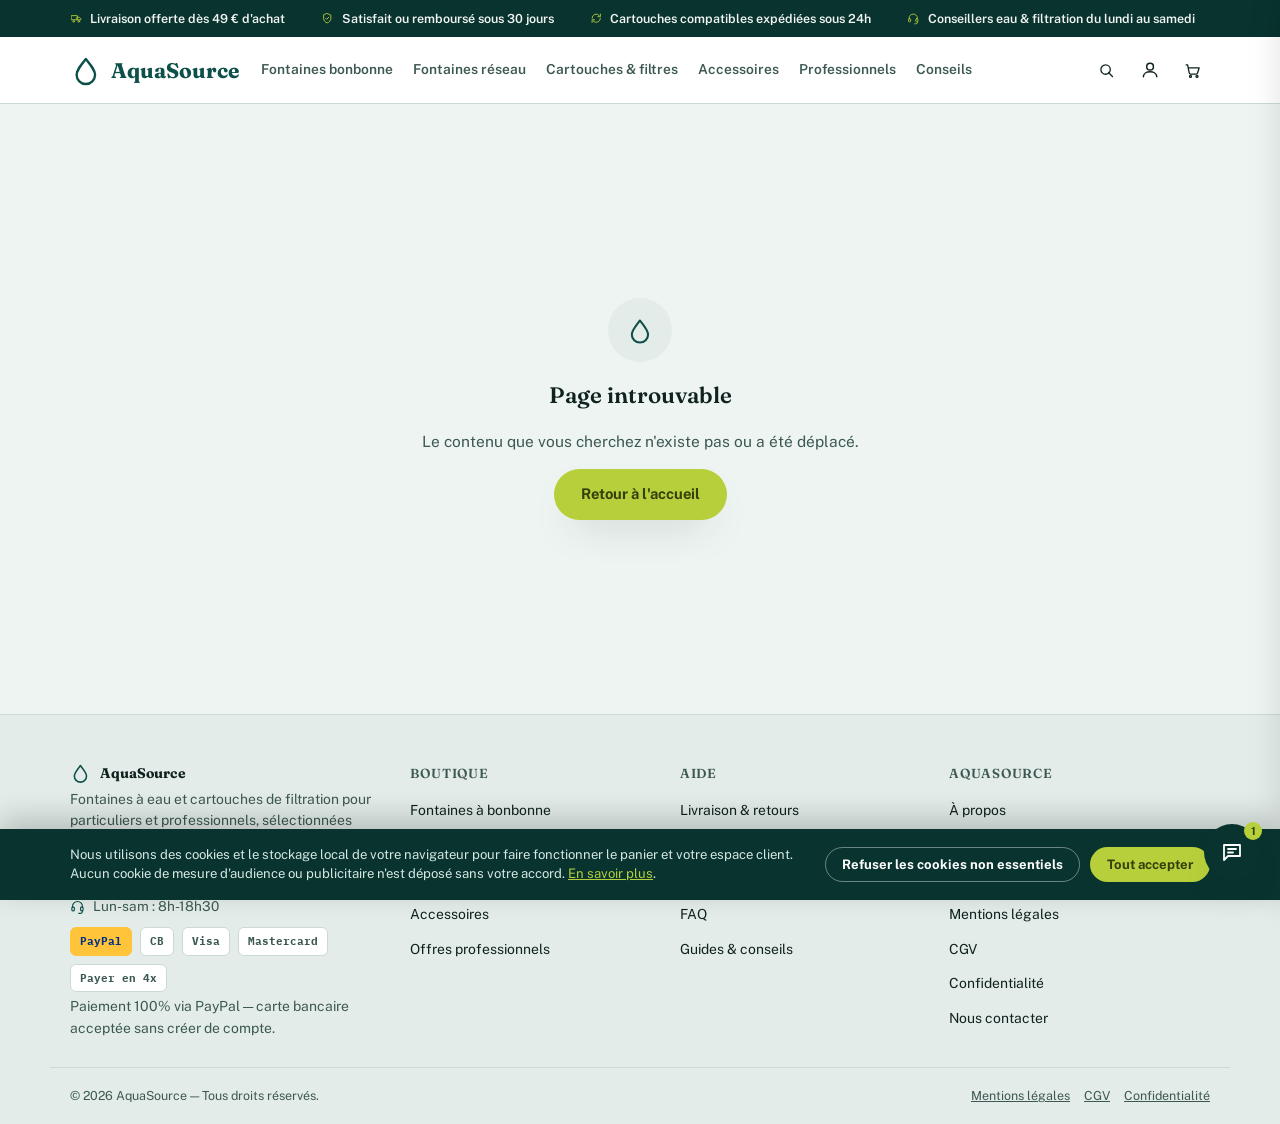
<file: index.html>
<!doctype html><html lang="fr"><head><meta charset=utf8><meta name=viewport content="width=device-width,initial-scale=1"><style>:root{color-scheme:light}body{margin:0;padding:0;font:14px -apple-system,BlinkMacSystemFont,sans-serif;background:#faf9f5;color:#141413}img{max-width:100%}[hidden]:not([hidden=until-found i]){display:none!important}</style>
<title>AquaSource — Fontaines à eau et cartouches filtrantes</title>
<meta name="description" content="AquaSource : fontaines à eau à bonbonne et sur réseau, cartouches de filtration compatibles et accessoires, pour particuliers et professionnels. Livraison 24-48h, garantie 2 ans.">
<link rel="canonical" href="https://aquasourcefontaine.fr/">
<meta property="og:site_name" content="AquaSource">
<meta property="og:type" content="website">
<meta property="og:title" content="AquaSource — Fontaines à eau et cartouches filtrantes">
<meta property="og:description" content="Fontaines à eau à bonbonne et sur réseau, cartouches de filtration compatibles et accessoires, pour particuliers et professionnels. Livraison 24-48h, garantie 2 ans.">
<meta property="og:url" content="https://aquasourcefontaine.fr/">
<meta property="og:image" content="https://aquasourcefontaine.fr/og-image.png">
<meta property="og:locale" content="fr_FR">
<meta name="twitter:card" content="summary_large_image">
<meta name="twitter:title" content="AquaSource — Fontaines à eau et cartouches filtrantes">
<meta name="twitter:description" content="Fontaines à eau à bonbonne et sur réseau, cartouches de filtration compatibles et accessoires, pour particuliers et professionnels.">
<meta name="twitter:image" content="https://aquasourcefontaine.fr/og-image.png">
<link rel="icon" type="image/svg+xml" href="/favicon.svg">
<link rel="icon" type="image/png" sizes="32x32" href="/favicon-32.png">
<link rel="icon" type="image/png" sizes="16x16" href="/favicon-16.png">
<link rel="apple-touch-icon" sizes="180x180" href="/apple-touch-icon.png">
<link rel="shortcut icon" href="/favicon.ico">
<link rel="preconnect" href="https://fonts.googleapis.com">
<link rel="preconnect" href="https://fonts.gstatic.com" crossorigin>
<link rel="stylesheet" href="https://fonts.googleapis.com/css2?family=Fraunces:opsz,wght@9..144,500;9..144,600;9..144,700&family=Public+Sans:wght@400;500;600;700;800&family=IBM+Plex+Mono:wght@500;600&display=swap">
<link rel="stylesheet" href="/styles.css">
</head><body>

<a class="skip-link" href="#app">Passer au contenu</a>

<!-- ICON SPRITE -->
<svg width="0" height="0" style="position:absolute">
  <symbol id="i-truck" viewBox="0 0 24 24"><path d="M3 7h11v8H3z"/><path d="M14 10h4l3 3v2h-7z"/><circle cx="7" cy="18" r="1.6"/><circle cx="17" cy="18" r="1.6"/></symbol>
  <symbol id="i-shield" viewBox="0 0 24 24"><path d="M12 3l7 3v6c0 4.5-3 7.5-7 9-4-1.5-7-4.5-7-9V6z"/><path d="M9 12l2 2 4-4"/></symbol>
  <symbol id="i-refresh" viewBox="0 0 24 24"><path d="M4 12a8 8 0 0 1 14-5.2M20 4v5h-5"/><path d="M20 12a8 8 0 0 1-14 5.2M4 20v-5h5"/></symbol>
  <symbol id="i-headset" viewBox="0 0 24 24"><path d="M4 13v-1a8 8 0 0 1 16 0v1"/><rect x="3" y="13" width="4" height="6" rx="1.5"/><rect x="17" y="13" width="4" height="6" rx="1.5"/><path d="M20 19v1a3 3 0 0 1-3 3h-3"/></symbol>
  <symbol id="i-droplet" viewBox="0 0 24 24"><path d="M12 3c4 5 7 8.5 7 12a7 7 0 0 1-14 0c0-3.5 3-7 7-12z"/></symbol>
  <symbol id="i-leaf" viewBox="0 0 24 24"><path d="M5 19c8 0 14-6 14-14-8 0-14 6-14 14z"/><path d="M5 19c3-3 6-6 9-11"/></symbol>
  <symbol id="i-filter" viewBox="0 0 24 24"><path d="M4 5h16l-6 8v6l-4 2v-8z"/></symbol>
  <symbol id="i-star" viewBox="0 0 24 24"><path class="filled" d="M12 3l2.6 5.6 6.1.6-4.6 4.1 1.3 6-5.4-3.1-5.4 3.1 1.3-6-4.6-4.1 6.1-.6z"/></symbol>
  <symbol id="i-cart" viewBox="0 0 24 24"><circle cx="9" cy="20" r="1.4"/><circle cx="18" cy="20" r="1.4"/><path d="M3 4h2l2.2 11.2a2 2 0 0 0 2 1.6h7.6a2 2 0 0 0 2-1.6L21 8H6"/></symbol>
  <symbol id="i-menu" viewBox="0 0 24 24"><path d="M3 6h18M3 12h18M3 18h18"/></symbol>
  <symbol id="i-close" viewBox="0 0 24 24"><path d="M5 5l14 14M19 5L5 19"/></symbol>
  <symbol id="i-chevron" viewBox="0 0 24 24"><path d="M5 8l7 7 7-7"/></symbol>
  <symbol id="i-search" viewBox="0 0 24 24"><circle cx="10.5" cy="10.5" r="6.5"/><path d="M20 20l-5.5-5.5"/></symbol>
  <symbol id="i-user" viewBox="0 0 24 24"><circle cx="12" cy="8" r="4"/><path d="M4 20c0-4 4-6 8-6s8 2 8 6"/></symbol>
  <symbol id="i-minus" viewBox="0 0 24 24"><path d="M5 12h14"/></symbol>
  <symbol id="i-plus" viewBox="0 0 24 24"><path d="M12 5v14M5 12h14"/></symbol>
  <symbol id="i-check" viewBox="0 0 24 24"><path d="M5 12l5 5 9-11"/></symbol>
  <symbol id="i-mail" viewBox="0 0 24 24"><rect x="3" y="5" width="18" height="14" rx="2"/><path d="M3 7l9 6 9-6"/></symbol>
  <symbol id="i-building" viewBox="0 0 24 24"><rect x="5" y="4" width="14" height="17"/><path d="M9 8h1M14 8h1M9 12h1M14 12h1M9 16h1M14 16h1"/></symbol>
  <symbol id="i-lock" viewBox="0 0 24 24"><rect x="5" y="11" width="14" height="10" rx="2"/><path d="M8 11V8a4 4 0 0 1 8 0v3"/><circle cx="12" cy="16" r="1.5"/></symbol>
  <symbol id="i-chat" viewBox="0 0 24 24"><path d="M4 5h16v11H8l-4 4z"/><path d="M8 9h8M8 12.5h5"/></symbol>
  <symbol id="i-send" viewBox="0 0 24 24"><path d="M4 12l16-8-5 16-3-6-8-2z"/></symbol>

  <symbol id="p-bonbonne" viewBox="0 0 120 120">
    <circle cx="60" cy="60" r="52" fill="var(--linen)"/>
    <rect x="42" y="30" width="36" height="60" rx="8" fill="var(--petrol)"/>
    <path d="M50 30 C50 18, 70 18, 70 30 L70 40 L50 40 Z" fill="#8fd2c8"/>
    <rect x="46" y="44" width="28" height="40" rx="4" fill="#8fd2c8" opacity=".55"/>
    <rect x="34" y="82" width="52" height="14" rx="4" fill="var(--petrol-deep)"/>
    <path d="M60 96 c0 6 8 8 8 14 a8 8 0 0 1-16 0 c0-6 8-8 8-14z" fill="var(--citrus)"/>
  </symbol>
  <symbol id="p-network" viewBox="0 0 120 120">
    <circle cx="60" cy="60" r="52" fill="var(--linen)"/>
    <rect x="28" y="52" width="64" height="38" rx="10" fill="var(--petrol)"/>
    <rect x="36" y="60" width="48" height="6" rx="3" fill="#8fd2c8"/>
    <rect x="36" y="70" width="30" height="6" rx="3" fill="#8fd2c8" opacity=".7"/>
    <path d="M50 52 v-14 a10 10 0 0 1 20 0 v14" fill="none" stroke="var(--petrol-deep)" stroke-width="5"/>
    <circle cx="60" cy="30" r="5" fill="var(--citrus)"/>
    <path d="M92 78 q10 0 10 -10" fill="none" stroke="var(--petrol-deep)" stroke-width="4" stroke-linecap="round"/>
  </symbol>
  <symbol id="p-pro" viewBox="0 0 120 120">
    <circle cx="60" cy="60" r="52" fill="var(--linen)"/>
    <rect x="38" y="22" width="44" height="76" rx="9" fill="var(--petrol)"/>
    <rect x="46" y="30" width="28" height="26" rx="5" fill="#8fd2c8" opacity=".6"/>
    <rect x="46" y="62" width="28" height="8" rx="4" fill="var(--citrus)"/>
    <circle cx="60" cy="84" r="6" fill="var(--petrol-deep)"/>
    <path d="M60 90 v10" stroke="var(--petrol-deep)" stroke-width="4" stroke-linecap="round"/>
  </symbol>
  <symbol id="p-carbon" viewBox="0 0 120 120">
    <circle cx="60" cy="60" r="52" fill="var(--linen)"/>
    <rect x="44" y="26" width="32" height="68" rx="12" fill="var(--petrol-deep)"/>
    <rect x="44" y="44" width="32" height="8" fill="var(--citrus)"/>
    <rect x="44" y="60" width="32" height="8" fill="#8fd2c8"/>
    <rect x="44" y="76" width="32" height="8" fill="var(--citrus)" opacity=".7"/>
    <ellipse cx="60" cy="26" rx="16" ry="6" fill="#8fd2c8"/>
  </symbol>
  <symbol id="p-uv" viewBox="0 0 120 120">
    <circle cx="60" cy="60" r="52" fill="var(--linen)"/>
    <rect x="46" y="24" width="28" height="72" rx="12" fill="var(--petrol)"/>
    <ellipse cx="60" cy="24" rx="14" ry="5" fill="#bfe9e1"/>
    <path d="M60 38 v46" stroke="var(--citrus)" stroke-width="4" stroke-dasharray="4 5" stroke-linecap="round"/>
    <circle cx="60" cy="90" r="6" fill="var(--petrol-deep)"/>
  </symbol>
  <symbol id="p-kit" viewBox="0 0 120 120">
    <circle cx="60" cy="60" r="52" fill="var(--linen)"/>
    <rect x="30" y="46" width="26" height="40" rx="5" fill="var(--petrol)"/>
    <rect x="62" y="36" width="28" height="50" rx="6" fill="var(--petrol-deep)"/>
    <rect x="68" y="44" width="16" height="8" fill="var(--citrus)"/>
    <circle cx="40" cy="40" r="8" fill="#8fd2c8"/>
    <path d="M36 40h8M40 36v8" stroke="var(--petrol-deep)" stroke-width="2"/>
  </symbol>
</svg>

<!-- ANNOUNCEMENT BAR -->
<div class="announce">
  <div class="wrap">
    <div class="announce-track">
      <span><svg class="icon"><use href="#i-truck"/></svg> Livraison offerte dès 49&nbsp;€ d'achat</span>
      <span><svg class="icon"><use href="#i-shield"/></svg> Satisfait ou remboursé sous 30 jours</span>
      <span><svg class="icon"><use href="#i-refresh"/></svg> Cartouches compatibles expédiées sous 24h</span>
      <span><svg class="icon"><use href="#i-headset"/></svg> Conseillers eau &amp; filtration du lundi au samedi</span>
    </div>
  </div>
</div>

<!-- HEADER -->
<header class="site">
  <div class="wrap header-row">
    <a class="logo" href="/">
      <svg class="icon"><use href="#i-droplet"/></svg>
      AquaSource
    </a>
    <nav class="main" aria-label="Navigation principale">
      <a href="/fontaines-bonbonne">Fontaines bonbonne</a>
      <a href="/fontaines-reseau">Fontaines réseau</a>
      <a href="/cartouches-filtres">Cartouches &amp; filtres</a>
      <a href="/accessoires">Accessoires</a>
      <a href="/professionnels">Professionnels</a>
      <a href="/conseils">Conseils</a>
    </nav>
    <div class="header-actions">
      <button class="icon-btn" id="searchBtn" aria-label="Rechercher" title="Rechercher"><svg class="icon"><use href="#i-search"/></svg></button>
      <a class="icon-btn" href="/compte" aria-label="Mon compte" title="Mon compte"><svg class="icon"><use href="#i-user"/></svg></a>
      <button class="icon-btn" id="cartBtn" aria-label="Ouvrir le panier">
        <svg class="icon"><use href="#i-cart"/></svg>
        <span class="cart-count" id="cartCount" hidden>0</span>
      </button>
      <button class="icon-btn hamburger" id="menuBtn" aria-label="Ouvrir le menu"><svg class="icon"><use href="#i-menu"/></svg></button>
    </div>
  </div>
</header>

<div class="mobile-nav" id="mobileNav">
  <div class="mobile-nav-panel">
    <div class="mobile-nav-top">
      <span class="logo" style="font-size:1.1rem;"><svg class="icon"><use href="#i-droplet"/></svg>AquaSource</span>
      <button class="icon-btn" id="menuClose" aria-label="Fermer le menu"><svg class="icon"><use href="#i-close"/></svg></button>
    </div>
    <a href="/fontaines-bonbonne">Fontaines à bonbonne</a>
    <a href="/fontaines-reseau">Fontaines sur réseau</a>
    <a href="/cartouches-filtres">Cartouches &amp; filtres</a>
    <a href="/accessoires">Accessoires</a>
    <a href="/professionnels">Professionnels</a>
    <a href="/conseils">Conseils</a>
    <a href="/a-propos">À propos</a>
    <a href="/qualite">Qualité</a>
    <a href="/faq">FAQ</a>
    <a href="/compte">Mon compte</a>
    <a href="/contact">Contact</a>
  </div>
</div>

<!-- ROUTED PAGE CONTENT -->
<main id="app"></main>

<!-- FOOTER -->
<footer class="site">
  <div class="wrap footer-grid">
    <div class="footer-about">
      <a class="logo" href="/"><svg class="icon"><use href="#i-droplet"/></svg>AquaSource</a>
      <p>Fontaines à eau et cartouches de filtration pour particuliers et professionnels, sélectionnées pour leur fiabilité.</p>
      <div class="foot-contact">
        <span><svg class="icon"><use href="#i-mail"/></svg> hello@aquasource.fr</span>
        <span><svg class="icon"><use href="#i-headset"/></svg> Lun-sam : 8h-18h30</span>
      </div>
      <div class="pay-row">
        <span class="pay-chip pay-chip-paypal">PayPal</span><span class="pay-chip">CB</span><span class="pay-chip">Visa</span><span class="pay-chip">Mastercard</span><span class="pay-chip">Payer en 4x</span>
      </div>
      <p class="pay-note">Paiement 100% via PayPal — carte bancaire acceptée sans créer de compte.</p>
    </div>
    <div>
      <h4>Boutique</h4>
      <ul>
        <li><a href="/fontaines-bonbonne">Fontaines à bonbonne</a></li>
        <li><a href="/fontaines-reseau">Fontaines sur réseau</a></li>
        <li><a href="/cartouches-filtres">Cartouches &amp; filtres</a></li>
        <li><a href="/accessoires">Accessoires</a></li>
        <li><a href="/professionnels">Offres professionnels</a></li>
      </ul>
    </div>
    <div>
      <h4>Aide</h4>
      <ul>
        <li><a href="/livraison-retours">Livraison &amp; retours</a></li>
        <li><a href="/garantie-sav">Garantie &amp; SAV</a></li>
        <li><a href="/compte">Suivi de commande</a></li>
        <li><a href="/faq">FAQ</a></li>
        <li><a href="/conseils">Guides &amp; conseils</a></li>
      </ul>
    </div>
    <div>
      <h4>AquaSource</h4>
      <ul>
        <li><a href="/a-propos">À propos</a></li>
        <li><a href="/qualite">Qualité &amp; filtration</a></li>
        <li><a href="/professionnels">Professionnels &amp; revendeurs</a></li>
        <li><a href="/mentions-legales">Mentions légales</a></li>
        <li><a href="/cgv">CGV</a></li>
        <li><a href="/confidentialite">Confidentialité</a></li>
        <li><a href="/contact">Nous contacter</a></li>
      </ul>
    </div>
  </div>
  <div class="wrap footer-bottom">
    <span>© 2026 AquaSource — Tous droits réservés.</span>
    <nav><a href="/mentions-legales">Mentions légales</a><a href="/cgv">CGV</a><a href="/confidentialite">Confidentialité</a></nav>
  </div>
</footer>

<!-- SEARCH MODAL -->
<div class="search-modal" id="searchModal" role="dialog" aria-modal="true" aria-label="Recherche produits">
  <div class="search-modal-box">
    <div class="search-modal-head">
      <svg class="icon"><use href="#i-search"/></svg>
      <input type="search" id="searchInput" placeholder="Rechercher une fontaine, une cartouche…" autocomplete="off" aria-label="Rechercher un produit">
      <button class="icon-btn" id="searchClose" aria-label="Fermer la recherche"><svg class="icon"><use href="#i-close"/></svg></button>
    </div>
    <div class="search-results" id="searchResults"></div>
  </div>
</div>

<!-- CART DRAWER -->
<div class="overlay" id="overlay"></div>
<aside class="cart-drawer" id="cartDrawer" aria-label="Panier">
  <div class="cart-head">
    <h3>Votre panier</h3>
    <button class="icon-btn" id="cartClose" aria-label="Fermer le panier"><svg class="icon"><use href="#i-close"/></svg></button>
  </div>
  <div class="cart-items" id="cartItems">
    <p class="cart-empty">Votre panier est vide.<br>Ajoutez une fontaine ou une cartouche pour commencer.</p>
  </div>
  <div class="cart-foot" id="cartFoot" hidden>
    <div>
      <div class="ship-progress"><div class="ship-progress-bar" id="shipBar" style="width:0%"></div></div>
      <p class="ship-note" id="shipNote"></p>
    </div>
    <div class="subtotal-row"><span>Sous-total</span><strong id="cartSubtotalDrawer">0,00&nbsp;€</strong></div>
    <a class="btn btn-primary btn-block" href="/panier" id="drawerCartLink">Voir le panier</a>
  </div>
</aside>

<div class="toast" id="toast">
  <svg class="icon"><use href="#i-check"/></svg>
  <span id="toastText">Ajouté au panier</span>
</div>

<!-- STICKY MOBILE ADD-TO-CART BAR (product pages) -->
<div class="sticky-add-bar" id="stickyAddBar" hidden>
  <div class="wrap sticky-add-inner">
    <div class="sticky-add-info">
      <strong id="stickyAddName"></strong>
      <span id="stickyAddPrice"></span>
    </div>
    <button class="btn btn-primary btn-sm" id="stickyAddBtn"><svg class="icon"><use href="#i-cart"/></svg> Ajouter</button>
  </div>
</div>

<!-- COOKIE CONSENT BANNER -->
<div class="cookie-banner" id="cookieBanner" hidden role="dialog" aria-label="Cookies">
  <div class="wrap cookie-inner">
    <p>Nous utilisons des cookies et le stockage local de votre navigateur pour faire fonctionner le panier et votre espace client. Aucun cookie de mesure d'audience ou publicitaire n'est déposé sans votre accord. <a href="/confidentialite">En savoir plus</a>.</p>
    <div class="cookie-actions">
      <button class="btn btn-outline btn-sm" id="cookieDecline">Refuser les cookies non essentiels</button>
      <button class="btn btn-primary btn-sm" id="cookieAccept">Tout accepter</button>
    </div>
  </div>
</div>

<!-- CHAT WIDGET -->
<button class="chat-fab" id="chatFab" aria-label="Ouvrir l'assistant AquaSource" title="Une question ?">
  <svg class="icon"><use href="#i-chat"/></svg>
  <span class="chat-fab-badge" id="chatFabBadge">1</span>
</button>
<div class="chat-panel" id="chatPanel" role="dialog" aria-modal="true" aria-label="Assistant AquaSource">
  <div class="chat-head">
    <div class="chat-head-info">
      <span class="chat-avatar"><svg class="icon"><use href="#i-droplet"/></svg></span>
      <div>
        <strong>Assistant AquaSource</strong>
        <span class="chat-status">Réponses automatiques</span>
      </div>
    </div>
    <button class="icon-btn" id="chatClose" aria-label="Fermer l'assistant"><svg class="icon"><use href="#i-close"/></svg></button>
  </div>
  <div class="chat-messages" id="chatMessages"></div>
  <form class="chat-input-row" id="chatForm" autocomplete="off">
    <input type="text" id="chatInput" placeholder="Posez votre question…" aria-label="Votre question" autocomplete="off">
    <button type="submit" class="icon-btn chat-send" aria-label="Envoyer"><svg class="icon"><use href="#i-send"/></svg></button>
  </form>
</div>
<script src="https://identity.netlify.com/v1/netlify-identity-widget.js"></script>
<script src="/data.js"></script>
<script src="/router.js"></script>
<script src="/app.js"></script>

</body></html>
</file>
<file: styles.css>
:root{
  --ink:#0f221f;
  --ink-soft:#3c5852;
  --petrol:#0d4f49;
  --petrol-2:#146a61;
  --petrol-deep:#08332f;
  --mist:#eef4f2;
  --mist-2:#ffffff;
  --linen:#e3ece8;
  --line:#cddad4;
  --citrus:#b7cf3a;
  --citrus-dark:#7f9422;
  --citrus-ink:#33400c;
  --coral:#d95a3f;
  --coral-soft:#f7ded7;
  --star:#d99a2b;
  --ok:#2f8f5b;
  --shadow: 0 18px 40px -20px rgba(13,42,38,.35);
  --radius-s:10px;
  --radius-m:16px;
  --radius-l:26px;
  --font-display:'Fraunces', 'Iowan Old Style', 'Palatino Linotype', serif;
  --font-body:'Public Sans','Segoe UI',system-ui,sans-serif;
  --font-mono:'IBM Plex Mono', ui-monospace, SFMono-Regular, monospace;
}
@media (prefers-color-scheme: dark){
  :root:not([data-theme="light"]){
    --ink:#eaf2ef; --ink-soft:#a9c2ba; --petrol:#43b3a4; --petrol-2:#6fd0c1; --petrol-deep:#07211e;
    --mist:#0c211e; --mist-2:#0f2a26; --linen:#123330; --line:#1e433e; --citrus:#c9e05a;
    --citrus-dark:#e6f2a6; --citrus-ink:#1d2607; --coral:#ef8267; --coral-soft:#3a221c; --star:#e8b84f;
    --ok:#57c98a;
    --shadow: 0 18px 40px -18px rgba(0,0,0,.55);
  }
}
:root[data-theme="dark"]{
  --ink:#eaf2ef; --ink-soft:#a9c2ba; --petrol:#43b3a4; --petrol-2:#6fd0c1; --petrol-deep:#07211e;
  --mist:#0c211e; --mist-2:#0f2a26; --linen:#123330; --line:#1e433e; --citrus:#c9e05a;
  --citrus-dark:#e6f2a6; --citrus-ink:#1d2607; --coral:#ef8267; --coral-soft:#3a221c; --star:#e8b84f;
  --ok:#57c98a;
  --shadow: 0 18px 40px -18px rgba(0,0,0,.55);
}

*{box-sizing:border-box;}
[hidden]{display:none !important;}
html{scroll-behavior:smooth;}
body{margin:0;background:var(--mist);color:var(--ink);font-family:var(--font-body);font-size:15.5px;line-height:1.55;-webkit-font-smoothing:antialiased;}
img,svg{max-width:100%;}
/* Real product photos layered over the illustrated SVG icons: the SVG acts as the
   fallback background, the <img> covers it and silently removes itself on error
   (see onerror in photoHtml()), so a broken/blocked photo never leaves a gap. */
.icon-wrap{position:relative;overflow:hidden;}
.prod-photo{position:absolute;inset:0;width:100%;height:100%;object-fit:contain;background:#fff;}
.card-media .prod-photo,.product-media .prod-photo{object-fit:contain;padding:10px;}
.bundle-item .icon-wrap .prod-photo,.crosssell-card .icon-wrap .prod-photo,.cart-line .icon-wrap .prod-photo,.cart-page-line .icon-wrap .prod-photo,.finder-result .rec .icon-wrap .prod-photo{padding:3px;}
h1,h2,h3,h4{font-family:var(--font-display);font-weight:600;text-wrap:balance;margin:0;color:var(--ink);}
p{margin:0;}
a{color:inherit;}
button{font-family:inherit;}
ul{margin:0;}
.icon{width:1.15em;height:1.15em;stroke:currentColor;fill:none;stroke-width:1.8;stroke-linecap:round;stroke-linejoin:round;flex:none;vertical-align:-0.2em;}
.icon.filled{fill:currentColor;stroke:none;}
.wrap{max-width:1180px;margin-inline:auto;padding-inline:20px;}
.wrap-narrow{max-width:760px;margin-inline:auto;padding-inline:20px;}
.eyebrow{font-family:var(--font-mono);font-size:.72rem;letter-spacing:.14em;text-transform:uppercase;color:var(--petrol-2);font-weight:600;}
section{padding-block:clamp(40px,7vw,84px);}
.btn{display:inline-flex;align-items:center;gap:8px;justify-content:center;border-radius:999px;border:1.5px solid transparent;padding:13px 26px;font-weight:700;font-size:.92rem;cursor:pointer;transition:transform .15s ease, box-shadow .15s ease, background .15s ease, border-color .15s ease;text-decoration:none;white-space:nowrap;}
.btn:active{transform:translateY(1px);}
.btn-primary{background:var(--citrus);color:var(--citrus-ink);box-shadow:var(--shadow);}
.btn-primary:hover{background:var(--citrus-dark);}
.btn-primary:disabled{opacity:.5;cursor:not-allowed;box-shadow:none;}
.btn-ghost{background:transparent;border-color:currentColor;color:var(--mist-2);}
.btn-ghost:hover{background:rgba(255,255,255,.12);}
.btn-outline{background:transparent;border-color:var(--line);color:var(--ink);}
.btn-outline:hover{border-color:var(--petrol);color:var(--petrol);}
.btn-outline.active{border-color:var(--petrol);background:var(--linen);color:var(--petrol);}
.btn-paypal{background:#ffc439;color:#1a1a1a;box-shadow:var(--shadow);}
.btn-paypal:hover{background:#f0b429;}
.btn-block{width:100%;}
.btn-sm{padding:9px 16px;font-size:.82rem;border-radius:999px;}
.btn:focus-visible, a:focus-visible, input:focus-visible, select:focus-visible, textarea:focus-visible, [tabindex]:focus-visible{outline:2.5px solid var(--petrol-2);outline-offset:2px;}

.skip-link{position:absolute;left:12px;top:-60px;background:var(--petrol-deep);color:#fff;padding:10px 16px;border-radius:8px;z-index:200;transition:top .15s;}
.skip-link:focus{top:12px;}

/* Announcement */
.announce{background:var(--petrol-deep);color:var(--mist-2);}
.announce-track{display:flex;gap:36px;overflow-x:auto;scrollbar-width:none;padding-block:9px;font-size:.78rem;font-weight:600;}
.announce-track::-webkit-scrollbar{display:none;}
.announce-track span{display:flex;align-items:center;gap:8px;white-space:nowrap;opacity:.95;}
.announce-track .icon{width:1em;height:1em;stroke:var(--citrus);}

/* Header */
header.site{position:sticky;top:0;z-index:60;background:var(--mist-2);border-bottom:1px solid var(--line);}
.header-row{display:flex;align-items:center;gap:22px;padding-block:14px;}
.logo{display:flex;align-items:center;gap:9px;font-family:var(--font-display);font-weight:700;font-size:1.32rem;color:var(--petrol);text-decoration:none;flex:none;}
.logo .icon{width:1.5em;height:1.5em;stroke:var(--petrol);}
nav.main{display:flex;gap:20px;flex:1;min-width:0;flex-wrap:wrap;}
nav.main a{font-size:.86rem;font-weight:600;text-decoration:none;color:var(--ink-soft);white-space:nowrap;padding-block:4px;border-bottom:2px solid transparent;}
nav.main a:hover{color:var(--petrol);}
nav.main a.active{color:var(--petrol);border-color:var(--citrus);}
.header-actions{display:flex;align-items:center;gap:6px;flex:none;}
.icon-btn{background:none;border:none;color:var(--ink);padding:9px;border-radius:999px;cursor:pointer;position:relative;display:flex;}
.icon-btn:hover{background:var(--linen);}
.icon-btn .icon{width:1.3em;height:1.3em;}
.cart-count{position:absolute;top:2px;right:2px;background:var(--coral);color:#fff;font-size:.62rem;font-weight:700;min-width:16px;height:16px;border-radius:999px;display:flex;align-items:center;justify-content:center;padding:0 3px;font-family:var(--font-mono);}
.hamburger{display:none;}
@media (max-width:980px){ nav.main{display:none;} .hamburger{display:flex;} }

/* Mobile nav */
.mobile-nav{position:fixed;inset:0;background:rgba(8,20,18,.5);z-index:90;display:flex;justify-content:flex-end;opacity:0;pointer-events:none;transition:opacity .2s;}
.mobile-nav.open{opacity:1;pointer-events:auto;}
.mobile-nav-panel{background:var(--mist-2);width:min(320px,86vw);height:100%;padding:20px;display:flex;flex-direction:column;gap:4px;transform:translateX(20px);transition:transform .2s;overflow-y:auto;}
.mobile-nav.open .mobile-nav-panel{transform:translateX(0);}
.mobile-nav-panel a{padding:13px 6px;border-bottom:1px solid var(--line);text-decoration:none;color:var(--ink);font-weight:600;}
.mobile-nav-top{display:flex;justify-content:space-between;align-items:center;margin-bottom:10px;}

/* Breadcrumb */
.breadcrumb{display:flex;flex-wrap:wrap;gap:6px;align-items:center;font-size:.8rem;color:var(--ink-soft);padding-block:16px 0;}
.breadcrumb a{text-decoration:none;color:var(--ink-soft);}
.breadcrumb a:hover{color:var(--petrol);}
.breadcrumb .sep{opacity:.6;}
.breadcrumb .current{color:var(--ink);font-weight:600;}

/* Hero (home) */
.hero{position:relative;background:linear-gradient(180deg,var(--petrol-deep),var(--petrol) 78%);color:var(--mist-2);overflow:hidden;}
.hero-inner{display:grid;grid-template-columns:1.05fr .95fr;gap:40px;align-items:center;padding-block:clamp(48px,8vw,84px);position:relative;z-index:2;}
.hero h1{font-size:clamp(2.1rem,4.4vw,3.4rem);line-height:1.06;color:#fff;}
.hero h1 em{font-style:normal;color:var(--citrus);}
.hero p.lead{margin-top:18px;max-width:46ch;color:#d7e8e3;font-size:1.05rem;}
.hero-ctas{display:flex;gap:14px;flex-wrap:wrap;margin-top:28px;}
.hero-chips{display:flex;gap:18px;flex-wrap:wrap;margin-top:34px;}
.hero-chip{display:flex;align-items:center;gap:8px;font-size:.82rem;font-weight:600;color:#cfe6e0;}
.hero-chip .icon{stroke:var(--citrus);}
.hero-art{position:relative;display:flex;justify-content:center;}
.wave-divider{position:absolute;bottom:-1px;left:0;width:100%;line-height:0;z-index:1;}
.wave-divider svg{width:100%;height:auto;display:block;}

/* Page header (category / generic) */
.page-head{background:var(--petrol-deep);color:#fff;padding-block:clamp(32px,5vw,54px);}
.page-head .eyebrow{color:var(--citrus);}
.page-head h1{color:#fff;font-size:clamp(1.7rem,3.4vw,2.5rem);margin-top:6px;}
.page-head p{color:#cfe6e0;margin-top:10px;max-width:60ch;}

/* Category tiles */
.cat-grid{display:grid;grid-template-columns:repeat(4,1fr);gap:16px;margin-top:28px;}
.cat-tile{background:var(--mist-2);border:1px solid var(--line);border-radius:var(--radius-m);padding:22px;text-decoration:none;color:var(--ink);display:flex;flex-direction:column;gap:10px;transition:transform .15s,box-shadow .15s,border-color .15s;}
.cat-tile:hover{transform:translateY(-3px);box-shadow:var(--shadow);border-color:var(--petrol-2);}
.cat-tile .icon-wrap{width:42px;height:42px;border-radius:12px;background:var(--linen);display:flex;align-items:center;justify-content:center;color:var(--petrol);}
.cat-tile h3{font-size:1.02rem;}
.cat-tile p{font-size:.83rem;color:var(--ink-soft);}
@media (max-width:900px){.cat-grid{grid-template-columns:repeat(2,1fr);}}

/* Trust strip */
.trust-strip{background:var(--petrol);color:var(--mist-2);}
.trust-grid{display:grid;grid-template-columns:repeat(4,1fr);gap:20px;padding-block:26px;}
.trust-item{display:flex;align-items:center;gap:12px;}
.trust-item .icon{width:1.6em;height:1.6em;stroke:var(--citrus);flex:none;}
.trust-item strong{display:block;font-size:.86rem;}
.trust-item span{font-size:.76rem;color:#cfe6e0;}
@media (max-width:800px){.trust-grid{grid-template-columns:repeat(2,1fr);}}

.section-head{display:flex;justify-content:space-between;align-items:flex-end;gap:20px;margin-bottom:30px;flex-wrap:wrap;}
.section-head h2{font-size:clamp(1.5rem,2.6vw,2.1rem);margin-top:6px;}
.section-head p{color:var(--ink-soft);max-width:52ch;margin-top:8px;}

/* Product grid & cards */
.prod-grid{display:grid;grid-template-columns:repeat(3,1fr);gap:20px;}
@media (max-width:920px){.prod-grid{grid-template-columns:repeat(2,1fr);}}
@media (max-width:600px){.prod-grid{grid-template-columns:1fr;}}
.card{background:var(--mist-2);border:1px solid var(--line);border-radius:var(--radius-m);overflow:hidden;display:flex;flex-direction:column;transition:box-shadow .15s, transform .15s;}
.card:hover{box-shadow:var(--shadow);transform:translateY(-3px);}
.card-media{aspect-ratio:4/3;background:var(--linen);position:relative;display:flex;align-items:center;justify-content:center;padding:18px;text-decoration:none;}
.badge{position:absolute;top:12px;left:12px;font-family:var(--font-mono);font-size:.66rem;font-weight:600;letter-spacing:.04em;padding:5px 10px;border-radius:999px;text-transform:uppercase;}
.badge-promo{background:var(--coral);color:#fff;}
.badge-best{background:var(--citrus);color:var(--citrus-ink);}
.badge-new{background:var(--petrol);color:#fff;}
.card-body{padding:16px 18px 18px;display:flex;flex-direction:column;gap:9px;flex:1;}
.card-body h3{font-size:1rem;line-height:1.3;}
.card-body h3 a{text-decoration:none;color:inherit;}
.card-body h3 a:hover{color:var(--petrol);}
.spec{font-family:var(--font-mono);font-size:.72rem;color:var(--ink-soft);line-height:1.5;}
.rating{display:flex;align-items:center;gap:6px;font-size:.78rem;color:var(--ink-soft);}
.rating .stars{display:flex;gap:1px;color:var(--star);}
.rating .stars .icon{width:.95em;height:.95em;}
.price-row{display:flex;align-items:baseline;gap:9px;margin-top:auto;font-family:var(--font-mono);font-variant-numeric:tabular-nums;}
.price-now{font-size:1.18rem;font-weight:700;color:var(--ink);}
.price-old{font-size:.85rem;color:var(--ink-soft);text-decoration:line-through;}
.card-foot{display:flex;gap:8px;padding:0 18px 18px;}
.add-btn{flex:1;background:var(--petrol);color:#fff;border:none;border-radius:999px;padding:11px 14px;font-weight:700;font-size:.85rem;cursor:pointer;display:flex;align-items:center;justify-content:center;gap:7px;transition:background .15s;}
.add-btn:hover{background:var(--petrol-2);}
.add-btn .icon{width:1.05em;height:1.05em;}
.sub-note{font-size:.68rem;color:var(--petrol-2);font-weight:600;padding:0 18px 4px;}
.alt{background:var(--linen);}

/* Category page filter bar */
.filter-bar{display:flex;gap:10px;flex-wrap:wrap;align-items:center;margin-bottom:26px;justify-content:space-between;}
.filter-chips{display:flex;gap:8px;flex-wrap:wrap;}
.result-count{font-size:.82rem;color:var(--ink-soft);}
.sort-select{border:1.5px solid var(--line);border-radius:999px;padding:9px 14px;font-size:.82rem;font-family:inherit;background:var(--mist-2);color:var(--ink);}

/* Finder */
.finder{display:grid;grid-template-columns:.85fr 1.15fr;gap:36px;align-items:center;background:var(--mist-2);border:1px solid var(--line);border-radius:var(--radius-l);padding:clamp(24px,4vw,42px);}
@media (max-width:820px){.finder{grid-template-columns:1fr;}}
.finder-choices{display:flex;flex-direction:column;gap:12px;margin-top:18px;}
.finder-choice{display:flex;align-items:center;gap:12px;border:1.5px solid var(--line);border-radius:var(--radius-s);padding:14px 16px;cursor:pointer;background:transparent;text-align:left;font-family:inherit;color:var(--ink);}
.finder-choice:hover{border-color:var(--petrol-2);}
.finder-choice.active{border-color:var(--petrol);background:var(--linen);}
.finder-choice .icon-wrap{width:36px;height:36px;border-radius:10px;background:var(--linen);display:flex;align-items:center;justify-content:center;color:var(--petrol);flex:none;}
.finder-choice strong{display:block;font-size:.92rem;}
.finder-choice span{font-size:.78rem;color:var(--ink-soft);}
.finder-result{background:var(--linen);border-radius:var(--radius-m);padding:22px;min-height:220px;display:flex;flex-direction:column;gap:14px;justify-content:center;}
.finder-result .rec{display:flex;gap:14px;align-items:center;background:var(--mist-2);border:1px solid var(--line);border-radius:var(--radius-s);padding:12px 14px;text-decoration:none;color:var(--ink);}
.finder-result .rec .icon-wrap{width:44px;height:44px;border-radius:10px;background:var(--linen);display:flex;align-items:center;justify-content:center;color:var(--petrol);flex:none;}
.finder-result .rec strong{display:block;font-size:.9rem;}
.finder-result .rec span{font-size:.76rem;color:var(--ink-soft);font-family:var(--font-mono);}
.finder-empty{color:var(--ink-soft);font-size:.88rem;text-align:center;}
.finder-cta{display:flex;align-items:center;gap:16px;flex-wrap:wrap;background:var(--linen);border:1px solid var(--line);border-radius:var(--radius-m);padding:18px 22px;}
.finder-cta .icon-wrap{width:40px;height:40px;border-radius:10px;background:var(--mist-2);display:flex;align-items:center;justify-content:center;color:var(--petrol);flex:none;}
.finder-cta div{flex:1;min-width:200px;display:flex;flex-direction:column;gap:2px;}
.finder-cta strong{font-size:.92rem;}
.finder-cta span{font-size:.82rem;color:var(--ink-soft);}

/* Why grid */
.why-grid{display:grid;grid-template-columns:repeat(4,1fr);gap:22px;}
@media (max-width:900px){.why-grid{grid-template-columns:repeat(2,1fr);}}
@media (max-width:520px){.why-grid{grid-template-columns:1fr;}}
.why-item{display:flex;flex-direction:column;gap:12px;}
.why-item .icon-wrap{width:48px;height:48px;border-radius:14px;background:var(--petrol);color:#fff;display:flex;align-items:center;justify-content:center;}
.why-item h3{font-size:1.02rem;}
.why-item p{font-size:.87rem;color:var(--ink-soft);}

/* Testimonials */
.test-grid{display:grid;grid-template-columns:repeat(3,1fr);gap:20px;}
@media (max-width:900px){.test-grid{grid-template-columns:1fr;}}
.test-card{background:var(--mist-2);border:1px solid var(--line);border-radius:var(--radius-m);padding:22px;display:flex;flex-direction:column;gap:12px;}
.test-card .stars{display:flex;gap:2px;color:var(--star);}
.test-card .stars .icon{width:1em;height:1em;}
.test-card p.quote{font-size:.92rem;color:var(--ink);}
.test-foot{display:flex;align-items:center;justify-content:space-between;font-size:.78rem;color:var(--ink-soft);}
.verified{display:inline-flex;align-items:center;gap:4px;color:var(--petrol-2);font-weight:600;}
.verified .icon{width:1em;height:1em;}

/* Cert strip */
.cert-strip{display:flex;flex-wrap:wrap;gap:14px;justify-content:center;}
.cert-chip{display:flex;align-items:center;gap:9px;border:1px solid var(--line);background:var(--mist-2);border-radius:999px;padding:10px 18px;font-size:.8rem;font-weight:600;color:var(--ink-soft);}
.cert-chip .icon{stroke:var(--petrol);width:1.1em;height:1.1em;}

/* Blog */
.blog-grid{display:grid;grid-template-columns:repeat(3,1fr);gap:20px;}
@media (max-width:900px){.blog-grid{grid-template-columns:1fr;}}
.blog-card{background:var(--mist-2);border:1px solid var(--line);border-radius:var(--radius-m);overflow:hidden;text-decoration:none;color:var(--ink);display:flex;flex-direction:column;transition:box-shadow .15s,transform .15s;}
.blog-card:hover{box-shadow:var(--shadow);transform:translateY(-3px);}
.blog-media{aspect-ratio:16/10;background:var(--linen);display:flex;align-items:center;justify-content:center;color:var(--petrol-2);}
.blog-body{padding:16px 18px 20px;display:flex;flex-direction:column;gap:8px;}
.blog-body .eyebrow{font-size:.66rem;}
.blog-body h3{font-size:1rem;line-height:1.3;}
.blog-body p{font-size:.84rem;color:var(--ink-soft);}
.blog-link{font-size:.8rem;font-weight:700;color:var(--petrol);display:inline-flex;align-items:center;gap:4px;margin-top:4px;}
.blog-meta{display:flex;gap:10px;font-size:.72rem;color:var(--ink-soft);font-family:var(--font-mono);}
.article-body{display:flex;flex-direction:column;gap:18px;max-width:70ch;margin-inline:auto;}
.article-body p{font-size:1rem;color:var(--ink);}
.article-hero{display:flex;align-items:center;justify-content:center;background:var(--linen);border-radius:var(--radius-l);aspect-ratio:21/9;margin-bottom:6px;color:var(--petrol);}
.article-byline{display:flex;align-items:center;gap:8px;font-size:.82rem;color:var(--ink-soft);margin-top:-4px;}
.article-byline .icon-wrap{background:var(--linen);color:var(--petrol);display:flex;align-items:center;justify-content:center;border-radius:999px;flex:none;}
.article-byline strong{color:var(--ink);}
.byline-sep{opacity:.5;}
.article-sources{margin-top:4px;padding:14px 18px;background:var(--mist-2);border:1px solid var(--line);border-radius:var(--radius-m);font-size:.82rem;color:var(--ink-soft);}
.article-sources ul{margin:6px 0 0;padding-left:18px;}
.article-sources li{margin-bottom:2px;}
.article-body a{color:var(--petrol);font-weight:700;}

/* Newsletter */
.newsletter{background:var(--petrol-deep);color:var(--mist-2);border-radius:var(--radius-l);padding:clamp(28px,5vw,46px);display:flex;justify-content:space-between;align-items:center;gap:30px;flex-wrap:wrap;}
.newsletter h2{color:#fff;font-size:clamp(1.3rem,2.4vw,1.7rem);}
.newsletter p{color:#cfe6e0;margin-top:6px;max-width:42ch;}
.newsletter-form{display:flex;gap:10px;flex-wrap:wrap;flex:none;}
.newsletter-form input{border-radius:999px;border:1.5px solid rgba(255,255,255,.35);background:rgba(255,255,255,.08);color:#fff;padding:12px 18px;font-size:.9rem;min-width:230px;}
.newsletter-form input::placeholder{color:#bcd6cf;}
.newsletter-msg{font-size:.84rem;color:var(--citrus);font-weight:700;margin-top:10px;width:100%;}

/* Footer */
footer.site{background:var(--linen);border-top:1px solid var(--line);}
.footer-grid{display:grid;grid-template-columns:1.3fr 1fr 1fr 1.1fr;gap:32px;padding-block:48px 28px;}
@media (max-width:820px){.footer-grid{grid-template-columns:repeat(2,1fr);}}
@media (max-width:520px){.footer-grid{grid-template-columns:1fr;}}
.footer-grid h4{font-size:.82rem;text-transform:uppercase;letter-spacing:.06em;margin-bottom:14px;color:var(--ink-soft);}
.footer-grid ul{list-style:none;margin:0;padding:0;display:flex;flex-direction:column;gap:10px;}
.footer-grid a{text-decoration:none;color:var(--ink);font-size:.87rem;}
.footer-grid a:hover{color:var(--petrol);}
.footer-about p{font-size:.87rem;color:var(--ink-soft);max-width:36ch;margin-top:4px;}
.foot-contact{margin-top:14px;display:flex;flex-direction:column;gap:8px;font-size:.85rem;}
.foot-contact span{display:flex;align-items:center;gap:8px;color:var(--ink-soft);}
.foot-contact .icon{width:1.1em;height:1.1em;stroke:var(--petrol);}
.pay-row{display:flex;gap:8px;flex-wrap:wrap;margin-top:10px;}
.pay-chip{font-family:var(--font-mono);font-size:.66rem;font-weight:700;border:1px solid var(--line);border-radius:6px;padding:5px 9px;color:var(--ink-soft);background:var(--mist-2);}
.pay-chip-paypal{color:#003087;background:#ffc439;border-color:#ffc439;}
.pay-note{font-size:.74rem;color:var(--ink-soft);margin-top:8px;}
.paypal-box{display:flex;align-items:center;gap:14px;background:var(--linen);border:1px solid var(--line);border-radius:var(--radius-m);padding:16px 18px;}
.paypal-wordmark{font-family:Georgia,'Times New Roman',serif;font-weight:700;font-style:italic;font-size:1.15rem;color:#003087;flex:none;background:#fff;border-radius:8px;padding:8px 12px;}
.paypal-wordmark em{color:#0070ba;font-style:italic;}
.paypal-box p{font-size:.82rem;color:var(--ink-soft);margin:0;}
.paypal-box p strong{color:var(--ink);}
.paypal-note{display:flex;align-items:center;gap:7px;font-size:.78rem;color:var(--ink-soft);margin-top:10px;}
.paypal-note .icon{width:.95em;height:.95em;color:var(--ok);flex:none;}
.footer-bottom{border-top:1px solid var(--line);padding-block:18px;display:flex;justify-content:space-between;gap:12px;flex-wrap:wrap;font-size:.78rem;color:var(--ink-soft);}
.footer-bottom a{text-decoration:underline;}
.footer-bottom nav{display:flex;gap:14px;flex-wrap:wrap;}

/* Cart drawer */
.overlay{position:fixed;inset:0;background:rgba(8,20,18,.5);z-index:110;opacity:0;pointer-events:none;transition:opacity .2s;}
.overlay.open{opacity:1;pointer-events:auto;}
.cart-drawer{position:fixed;top:0;right:0;height:100%;width:min(420px,92vw);background:var(--mist-2);z-index:120;transform:translateX(105%);transition:transform .25s ease;display:flex;flex-direction:column;box-shadow:-10px 0 40px rgba(0,0,0,.2);}
.cart-drawer.open{transform:translateX(0);}
.search-modal{position:fixed;inset:0;z-index:130;display:flex;align-items:flex-start;justify-content:center;padding:12vh 16px 16px;opacity:0;pointer-events:none;transition:opacity .18s;}
.search-modal.open{opacity:1;pointer-events:auto;}
.search-modal-box{width:min(560px,100%);max-height:70vh;background:var(--mist-2);border-radius:16px;box-shadow:var(--shadow);display:flex;flex-direction:column;overflow:hidden;transform:translateY(-12px);transition:transform .18s;}
.search-modal.open .search-modal-box{transform:translateY(0);}
.search-modal-head{display:flex;align-items:center;gap:10px;padding:14px 16px;border-bottom:1px solid var(--line);}
.search-modal-head .icon{width:20px;height:20px;color:var(--ink-soft,var(--petrol));flex-shrink:0;}
.search-modal-head input{flex:1;border:none;background:transparent;font:inherit;font-size:1rem;color:var(--ink);outline:none;}
.search-modal-head input::placeholder{color:var(--ink-soft,#8aa39c);}
.search-results{overflow-y:auto;padding:8px;}
.search-result{display:flex;align-items:center;gap:12px;padding:10px;border-radius:10px;text-decoration:none;color:var(--ink);position:relative;}
.search-result:hover,.search-result:focus-visible{background:var(--linen);}
.search-result .icon-wrap{position:relative;width:44px;height:44px;border-radius:8px;background:var(--linen);flex-shrink:0;display:flex;align-items:center;justify-content:center;overflow:hidden;}
.search-result .icon-wrap svg{width:60%;height:60%;}
.search-result-info{flex:1;min-width:0;}
.search-result-info strong{display:block;font-size:.92rem;font-weight:600;white-space:nowrap;overflow:hidden;text-overflow:ellipsis;}
.search-result-info span{font-size:.8rem;color:var(--ink-soft,#6a827a);}
.search-result-price{font-weight:700;font-size:.88rem;white-space:nowrap;}
.search-empty{padding:24px 16px;text-align:center;color:var(--ink-soft,#6a827a);font-size:.9rem;}
.search-hint{padding:24px 16px;text-align:center;color:var(--ink-soft,#6a827a);font-size:.85rem;}
.cart-head{display:flex;align-items:center;justify-content:space-between;padding:18px 20px;border-bottom:1px solid var(--line);}
.cart-head h3{font-size:1.1rem;}
.cart-items{flex:1;overflow-y:auto;padding:10px 20px;display:flex;flex-direction:column;gap:14px;}
.cart-empty{color:var(--ink-soft);text-align:center;padding:50px 10px;font-size:.9rem;}
.cart-line{display:flex;gap:12px;padding-block:12px;border-bottom:1px solid var(--line);}
.cart-line .icon-wrap{width:52px;height:52px;border-radius:10px;background:var(--linen);display:flex;align-items:center;justify-content:center;color:var(--petrol);flex:none;}
.cart-line-body{flex:1;display:flex;flex-direction:column;gap:6px;min-width:0;}
.cart-line-body strong{font-size:.86rem;line-height:1.25;}
.qty-row{display:flex;align-items:center;gap:10px;}
.qty-btn{width:24px;height:24px;border-radius:999px;border:1px solid var(--line);background:var(--mist-2);display:flex;align-items:center;justify-content:center;cursor:pointer;color:var(--ink);}
.qty-btn .icon{width:.8em;height:.8em;}
.qty-val{font-family:var(--font-mono);font-size:.82rem;min-width:1.4em;text-align:center;}
.line-price{font-family:var(--font-mono);font-size:.86rem;font-weight:700;white-space:nowrap;}
.remove-btn{background:none;border:none;color:var(--coral);font-size:.72rem;text-decoration:underline;cursor:pointer;padding:0;font-family:var(--font-body);}
.cart-foot{border-top:1px solid var(--line);padding:18px 20px 22px;display:flex;flex-direction:column;gap:14px;}
.ship-progress{height:7px;border-radius:999px;background:var(--linen);overflow:hidden;}
.ship-progress-bar{height:100%;background:var(--citrus);border-radius:999px;transition:width .3s;}
.ship-note{font-size:.76rem;color:var(--ink-soft);}
.ship-note strong{color:var(--petrol);}
.subtotal-row{display:flex;justify-content:space-between;align-items:baseline;font-family:var(--font-mono);}
.subtotal-row strong{font-size:1.2rem;}
.confirm-box{background:var(--linen);border-radius:var(--radius-s);padding:16px;display:flex;gap:12px;align-items:flex-start;font-size:.85rem;}
.confirm-box .icon-wrap{width:34px;height:34px;border-radius:999px;background:var(--petrol);color:#fff;display:flex;align-items:center;justify-content:center;flex:none;}

/* Chat widget */
.chat-fab{position:fixed;right:20px;bottom:20px;z-index:141;width:56px;height:56px;border-radius:999px;background:var(--petrol-deep);color:#fff;border:none;display:flex;align-items:center;justify-content:center;cursor:pointer;box-shadow:var(--shadow);transition:transform .15s;}
.chat-fab:hover{transform:translateY(-2px);}
.chat-fab .icon{width:24px;height:24px;}
.chat-fab.open .icon{opacity:0;}
.chat-fab-badge{position:absolute;top:-2px;right:-2px;background:var(--citrus);color:var(--citrus-ink);font-size:.7rem;font-weight:700;min-width:18px;height:18px;border-radius:999px;display:flex;align-items:center;justify-content:center;padding:0 4px;}
.chat-fab.open .chat-fab-badge{display:none;}
.chat-panel{position:fixed;right:20px;bottom:88px;z-index:141;width:min(360px,90vw);height:min(500px,70vh);background:var(--mist-2);border:1px solid var(--line);border-radius:var(--radius-m);box-shadow:var(--shadow);display:flex;flex-direction:column;overflow:hidden;opacity:0;transform:translateY(16px) scale(.97);pointer-events:none;transform-origin:bottom right;transition:opacity .18s,transform .18s;}
.chat-panel.open{opacity:1;transform:translateY(0) scale(1);pointer-events:auto;}
.chat-head{display:flex;align-items:center;justify-content:space-between;gap:10px;padding:14px 16px;border-bottom:1px solid var(--line);background:var(--petrol-deep);color:#fff;}
.chat-head .icon-btn{color:#fff;}
.chat-head-info{display:flex;align-items:center;gap:10px;}
.chat-head-info div{display:flex;flex-direction:column;line-height:1.25;}
.chat-head-info strong{font-size:.92rem;}
.chat-status{font-size:.72rem;opacity:.8;}
.chat-avatar{width:32px;height:32px;border-radius:999px;background:rgba(255,255,255,.15);display:flex;align-items:center;justify-content:center;flex:none;}
.chat-avatar .icon{width:18px;height:18px;}
.chat-messages{flex:1;overflow-y:auto;padding:14px;display:flex;flex-direction:column;gap:10px;}
.chat-msg{display:flex;}
.chat-msg p{margin:0;padding:9px 13px;border-radius:14px;font-size:.86rem;line-height:1.4;max-width:88%;}
.chat-msg-bot{justify-content:flex-start;}
.chat-msg-bot p{background:var(--linen);color:var(--ink);border-bottom-left-radius:4px;}
.chat-msg-user{justify-content:flex-end;}
.chat-msg-user p{background:var(--petrol);color:#fff;border-bottom-right-radius:4px;}
.chat-lead{flex-direction:column;align-items:flex-start;gap:8px;max-width:100%;}
.chat-lead-form{display:flex;gap:8px;width:100%;}
.chat-lead-form input{flex:1;min-width:0;border:1.5px solid var(--line);border-radius:var(--radius-s);padding:8px 11px;font:inherit;font-size:.82rem;background:var(--mist-2);color:var(--ink);}
.chat-suggestions{display:flex;flex-wrap:wrap;gap:6px;padding-top:2px;}
.chat-chip{background:var(--mist-2);border:1.5px solid var(--line);border-radius:999px;padding:7px 12px;font-size:.78rem;font-family:inherit;color:var(--ink);cursor:pointer;text-align:left;}
.chat-chip:hover{border-color:var(--petrol-2);}
.chat-input-row{display:flex;align-items:center;gap:8px;border-top:1px solid var(--line);padding:10px 12px;}
.chat-input-row input{flex:1;border:none;background:transparent;font:inherit;font-size:.88rem;color:var(--ink);outline:none;}
.chat-send{background:var(--petrol);color:#fff;}
@media (max-width:480px){
  .chat-panel{right:12px;left:12px;width:auto;bottom:82px;height:min(60vh,480px);}
  .chat-fab{right:16px;bottom:16px;}
}

/* Toast */
.toast{position:fixed;bottom:22px;left:50%;transform:translate(-50%,20px);background:var(--petrol-deep);color:#fff;padding:13px 22px;border-radius:999px;font-size:.85rem;font-weight:600;display:flex;align-items:center;gap:10px;z-index:150;opacity:0;pointer-events:none;transition:opacity .2s, transform .2s;box-shadow:var(--shadow);}
.toast.show{opacity:1;transform:translate(-50%,0);}
.toast .icon{stroke:var(--citrus);}

/* ---------- Product detail page ---------- */
.product-detail{display:grid;grid-template-columns:.9fr 1.1fr;gap:44px;align-items:flex-start;}
@media (max-width:860px){.product-detail{grid-template-columns:1fr;}}
.product-media{position:sticky;top:96px;background:var(--linen);border-radius:var(--radius-l);display:flex;align-items:center;justify-content:center;aspect-ratio:1/1;padding:40px;}
@media (max-width:860px){.product-media{position:static;}}
.product-info h1{font-size:clamp(1.5rem,3vw,2rem);}
.product-price-row{display:flex;align-items:baseline;gap:12px;margin-top:14px;font-family:var(--font-mono);}
.product-price-row .price-now{font-size:1.6rem;}
.product-info .lead{margin-top:14px;color:var(--ink-soft);font-size:1rem;}
.qty-selector{display:flex;align-items:center;gap:14px;margin-top:24px;}
.qty-box{display:flex;align-items:center;border:1.5px solid var(--line);border-radius:999px;overflow:hidden;}
.qty-box button{width:38px;height:38px;border:none;background:var(--mist-2);cursor:pointer;display:flex;align-items:center;justify-content:center;color:var(--ink);}
.qty-box button:hover{background:var(--linen);}
.qty-box span{width:2.2em;text-align:center;font-family:var(--font-mono);font-weight:600;}
.detail-actions{display:flex;gap:12px;margin-top:22px;flex-wrap:wrap;}
.spec-table{width:100%;border-collapse:collapse;margin-top:26px;font-size:.88rem;}
.spec-table tr{border-bottom:1px solid var(--line);}
.spec-table td{padding:10px 4px;vertical-align:top;}
.spec-table td:first-child{color:var(--ink-soft);font-family:var(--font-mono);font-size:.78rem;width:42%;}
.product-desc{margin-top:26px;display:flex;flex-direction:column;gap:12px;font-size:.92rem;color:var(--ink);}
.trust-mini{display:flex;flex-wrap:wrap;gap:16px;margin-top:24px;padding-top:20px;border-top:1px solid var(--line);}
.trust-mini span{display:flex;align-items:center;gap:7px;font-size:.78rem;color:var(--ink-soft);}
.trust-mini .icon{stroke:var(--petrol);}
.related-grid{margin-top:16px;}

/* ---------- Cart page ---------- */
.cart-page-grid{display:grid;grid-template-columns:1.6fr 1fr;gap:32px;align-items:flex-start;}
@media (max-width:860px){.cart-page-grid{grid-template-columns:1fr;}}
.cart-page-list{display:flex;flex-direction:column;background:var(--mist-2);border:1px solid var(--line);border-radius:var(--radius-m);overflow:hidden;}
.cart-page-line{display:grid;grid-template-columns:64px 1fr auto auto;gap:16px;align-items:center;padding:18px 20px;border-bottom:1px solid var(--line);}
.cart-page-line:last-child{border-bottom:none;}
.cart-page-line .icon-wrap{width:64px;height:64px;border-radius:12px;background:var(--linen);display:flex;align-items:center;justify-content:center;color:var(--petrol);}
@media (max-width:560px){.cart-page-line{grid-template-columns:48px 1fr;grid-template-areas:"img name" "img qty" "img price"; }
  .cart-page-line .icon-wrap{grid-area:img;width:48px;height:48px;}
}
.summary-box{background:var(--mist-2);border:1px solid var(--line);border-radius:var(--radius-m);padding:22px;display:flex;flex-direction:column;gap:14px;position:sticky;top:96px;}
.summary-row{display:flex;justify-content:space-between;font-size:.9rem;color:var(--ink-soft);}
.summary-row.total{font-size:1.1rem;color:var(--ink);font-weight:700;font-family:var(--font-mono);border-top:1px solid var(--line);padding-top:14px;}
.promo-row{display:flex;gap:8px;}
.promo-row input{flex:1;border:1.5px solid var(--line);border-radius:999px;padding:9px 14px;font-size:.85rem;background:var(--mist-2);color:var(--ink);}

/* ---------- Forms (checkout, contact, account) ---------- */
.form-grid{display:grid;grid-template-columns:1fr 1fr;gap:16px;}
@media (max-width:600px){.form-grid{grid-template-columns:1fr;}}
.field{display:flex;flex-direction:column;gap:6px;}
.field.full{grid-column:1/-1;}
.field label{font-size:.8rem;font-weight:600;color:var(--ink-soft);}
.field input, .field select, .field textarea{border:1.5px solid var(--line);border-radius:var(--radius-s);padding:11px 14px;font-size:.92rem;font-family:inherit;background:var(--mist-2);color:var(--ink);}
.field textarea{resize:vertical;min-height:110px;}
.field-error{font-size:.74rem;color:var(--coral);min-height:1em;}
.field.has-error input, .field.has-error select, .field.has-error textarea{border-color:var(--coral);}
.form-card{background:var(--mist-2);border:1px solid var(--line);border-radius:var(--radius-m);padding:clamp(20px,3vw,32px);}
.checkout-steps{display:flex;gap:10px;margin-bottom:28px;flex-wrap:wrap;}
.checkout-step{display:flex;align-items:center;gap:8px;font-size:.8rem;font-weight:600;color:var(--ink-soft);}
.checkout-step.active{color:var(--petrol);}
.checkout-step .num{width:22px;height:22px;border-radius:999px;background:var(--linen);display:flex;align-items:center;justify-content:center;font-family:var(--font-mono);font-size:.72rem;}
.checkout-step.active .num{background:var(--petrol);color:#fff;}
.order-success{text-align:center;padding:clamp(30px,6vw,60px) 20px;display:flex;flex-direction:column;align-items:center;gap:16px;}
.order-success .icon-wrap{width:64px;height:64px;border-radius:999px;background:var(--ok);color:#fff;display:flex;align-items:center;justify-content:center;}
.order-success .icon-wrap .icon{width:1.8em;height:1.8em;}
.order-num{font-family:var(--font-mono);font-size:1.1rem;font-weight:700;color:var(--petrol);}
.disclaimer-note{font-size:.76rem;color:var(--ink-soft);background:var(--linen);border-radius:var(--radius-s);padding:12px 16px;margin-top:18px;}
.secure-note{display:flex;align-items:center;justify-content:center;gap:7px;font-size:.78rem;color:var(--ink-soft);margin-top:12px;}
.secure-note .icon{width:.95em;height:.95em;color:var(--ok);}

/* ---------- Account ---------- */
.account-grid{display:grid;grid-template-columns:.4fr .6fr;gap:0;background:var(--mist-2);border:1px solid var(--line);border-radius:var(--radius-m);overflow:hidden;}
@media (max-width:700px){.account-grid{grid-template-columns:1fr;}}
.account-tabs{border-right:1px solid var(--line);}
@media (max-width:700px){.account-tabs{border-right:none;border-bottom:1px solid var(--line);display:flex;overflow-x:auto;}}
.account-tab{display:block;width:100%;text-align:left;padding:15px 20px;border:none;background:none;cursor:pointer;font-size:.88rem;font-weight:600;color:var(--ink-soft);border-left:3px solid transparent;white-space:nowrap;}
.account-tab:hover{background:var(--linen);}
.account-tab.active{color:var(--petrol);border-color:var(--petrol);background:var(--linen);}
.account-panel{padding:clamp(20px,3vw,32px);}
.order-row{display:flex;justify-content:space-between;align-items:center;padding:14px 0;border-bottom:1px solid var(--line);font-size:.88rem;flex-wrap:wrap;gap:8px;}
.order-status{font-family:var(--font-mono);font-size:.7rem;font-weight:700;padding:4px 10px;border-radius:999px;background:var(--linen);color:var(--petrol);text-transform:uppercase;}

/* ---------- FAQ ---------- */
.faq-list{display:flex;flex-direction:column;gap:10px;max-width:800px;margin-inline:auto;}
.faq-item{border:1px solid var(--line);border-radius:var(--radius-s);background:var(--mist-2);overflow:hidden;}
.faq-q{width:100%;display:flex;justify-content:space-between;align-items:center;gap:12px;padding:16px 18px;background:none;border:none;cursor:pointer;text-align:left;font-size:.92rem;font-weight:700;color:var(--ink);}
.faq-q .icon{transition:transform .2s;flex:none;color:var(--petrol);}
.faq-item.open .faq-q .icon{transform:rotate(180deg);}
.faq-a{max-height:0;overflow:hidden;transition:max-height .25s ease;}
.faq-item.open .faq-a{max-height:400px;}
.faq-a-inner{padding:0 18px 18px;font-size:.88rem;color:var(--ink-soft);}

/* ---------- Legal / static content pages ---------- */
.prose{max-width:760px;margin-inline:auto;display:flex;flex-direction:column;gap:16px;}
.prose h2{font-size:1.25rem;margin-top:14px;}
.prose p{color:var(--ink);}
.prose ul{padding-left:20px;display:flex;flex-direction:column;gap:8px;color:var(--ink);}
.updated-note{font-size:.78rem;color:var(--ink-soft);font-family:var(--font-mono);}

/* ---------- Pro page ---------- */
.pro-hero{background:linear-gradient(135deg,var(--petrol-deep),var(--petrol));color:#fff;border-radius:var(--radius-l);padding:clamp(28px,5vw,52px);display:grid;grid-template-columns:1.1fr .9fr;gap:32px;align-items:center;}
@media (max-width:800px){.pro-hero{grid-template-columns:1fr;}}
.pro-hero h1{color:#fff;font-size:clamp(1.6rem,3.4vw,2.3rem);}
.pro-hero p{color:#cfe6e0;margin-top:12px;}
.pricing-grid{display:grid;grid-template-columns:repeat(3,1fr);gap:18px;}
@media (max-width:820px){.pricing-grid{grid-template-columns:1fr;}}
.pricing-card{background:var(--mist-2);border:1.5px solid var(--line);border-radius:var(--radius-m);padding:26px;display:flex;flex-direction:column;gap:14px;}
.pricing-card.highlight{border-color:var(--petrol);box-shadow:var(--shadow);position:relative;}
.pricing-card .tag{font-family:var(--font-mono);font-size:.68rem;text-transform:uppercase;color:var(--petrol-2);font-weight:700;}
.pricing-card .amount{font-family:var(--font-mono);font-size:1.7rem;font-weight:700;}
.pricing-card ul{list-style:none;padding:0;display:flex;flex-direction:column;gap:9px;font-size:.85rem;color:var(--ink-soft);}
.pricing-card ul li{display:flex;gap:8px;align-items:flex-start;}
.pricing-card ul li .icon{color:var(--ok);flex:none;margin-top:2px;}

/* Cookie consent banner */
.cookie-banner{position:fixed;left:0;right:0;bottom:0;z-index:140;background:var(--petrol-deep);color:var(--mist-2);box-shadow:0 -10px 30px rgba(0,0,0,.2);}
.cookie-inner{display:flex;align-items:center;gap:20px;flex-wrap:wrap;padding-block:16px;}
.cookie-inner p{flex:1;min-width:240px;font-size:.82rem;color:#d7e8e3;line-height:1.5;}
.cookie-inner p a{color:var(--citrus);text-decoration:underline;}
.cookie-actions{display:flex;gap:10px;flex-wrap:wrap;flex:none;}
.cookie-actions .btn-outline{border-color:rgba(255,255,255,.4);color:var(--mist-2);}
.cookie-actions .btn-outline:hover{background:rgba(255,255,255,.1);border-color:#fff;}

/* Sticky mobile add-to-cart bar */
.sticky-add-bar{position:fixed;left:0;right:0;bottom:0;z-index:95;background:var(--mist-2);border-top:1px solid var(--line);box-shadow:0 -8px 24px rgba(0,0,0,.12);transform:translateY(110%);transition:transform .2s ease;}
.sticky-add-bar.show{transform:translateY(0);}
.sticky-add-inner{display:flex;align-items:center;justify-content:space-between;gap:14px;padding-block:12px;}
.sticky-add-info{display:flex;flex-direction:column;gap:2px;min-width:0;}
.sticky-add-info strong{font-size:.82rem;white-space:nowrap;overflow:hidden;text-overflow:ellipsis;max-width:60vw;}
.sticky-add-info span{font-family:var(--font-mono);font-size:.82rem;font-weight:700;color:var(--petrol);}
@media (min-width:761px){ .sticky-add-bar{display:none;} }

/* Bundle / cross-sell / order bump */
.bundle-box{background:var(--linen);border-radius:var(--radius-m);padding:20px;margin-top:26px;}
.bundle-items{display:flex;align-items:center;gap:10px;flex-wrap:wrap;margin-top:14px;}
.bundle-item{display:flex;align-items:center;gap:10px;background:var(--mist-2);border:1px solid var(--line);border-radius:var(--radius-s);padding:10px 14px;flex:1;min-width:200px;}
.bundle-item .icon-wrap{width:40px;height:40px;border-radius:9px;background:var(--linen);display:flex;align-items:center;justify-content:center;color:var(--petrol);flex:none;}
.bundle-item strong{display:block;font-size:.82rem;line-height:1.3;}
.bundle-item span{font-family:var(--font-mono);font-size:.78rem;color:var(--ink-soft);}
.bundle-plus{font-size:1.2rem;color:var(--ink-soft);flex:none;}
.bundle-foot{display:flex;align-items:center;justify-content:space-between;gap:14px;margin-top:16px;flex-wrap:wrap;}
.bundle-total{font-family:var(--font-mono);font-size:.9rem;}
.bundle-total strong{font-size:1.15rem;}

.crosssell-box{margin-top:20px;}
.crosssell-grid{display:grid;grid-template-columns:repeat(auto-fill,minmax(200px,1fr));gap:12px;margin-top:12px;}
.crosssell-card{display:flex;align-items:center;gap:10px;background:var(--mist-2);border:1px solid var(--line);border-radius:var(--radius-s);padding:10px 12px;}
.crosssell-card .icon-wrap{width:38px;height:38px;border-radius:9px;background:var(--linen);display:flex;align-items:center;justify-content:center;color:var(--petrol);flex:none;}
.crosssell-card strong{display:block;font-size:.78rem;line-height:1.25;}
.crosssell-card span{font-family:var(--font-mono);font-size:.76rem;color:var(--ink-soft);}
.crosssell-add{margin-left:auto;flex:none;width:30px;height:30px;border-radius:999px;border:none;background:var(--petrol);color:#fff;display:flex;align-items:center;justify-content:center;cursor:pointer;}
.crosssell-add:hover{background:var(--petrol-2);}
.crosssell-add .icon{width:1em;height:1em;}

.bump-box{display:flex;align-items:flex-start;gap:12px;background:var(--linen);border:1.5px dashed var(--petrol-2);border-radius:var(--radius-s);padding:14px 16px;margin-top:16px;cursor:pointer;}
.bump-box input{margin-top:3px;flex:none;width:16px;height:16px;}
.bump-box strong{font-size:.86rem;}
.bump-box p{font-size:.78rem;color:var(--ink-soft);margin-top:3px;}
.bump-box .bump-price{font-family:var(--font-mono);font-weight:700;color:var(--petrol);}

/* Stats (about page) */
.stat-grid{display:grid;grid-template-columns:repeat(4,1fr);gap:18px;}
@media (max-width:820px){.stat-grid{grid-template-columns:repeat(2,1fr);}}
.stat-tile{background:var(--mist-2);border:1px solid var(--line);border-radius:var(--radius-m);padding:24px;text-align:center;}
.stat-tile .num{font-family:var(--font-mono);font-size:1.8rem;font-weight:700;color:var(--petrol);display:block;}
.stat-tile .label{font-size:.8rem;color:var(--ink-soft);margin-top:6px;display:block;}

/* Empty state (generic) */
.empty-state{text-align:center;padding:70px 20px;display:flex;flex-direction:column;align-items:center;gap:16px;color:var(--ink-soft);}
.empty-state .icon-wrap{width:64px;height:64px;border-radius:999px;background:var(--linen);color:var(--petrol);display:flex;align-items:center;justify-content:center;}

@media (prefers-reduced-motion: reduce){
  *{transition-duration:.01ms !important; animation-duration:.01ms !important; scroll-behavior:auto !important;}
}
</file>
